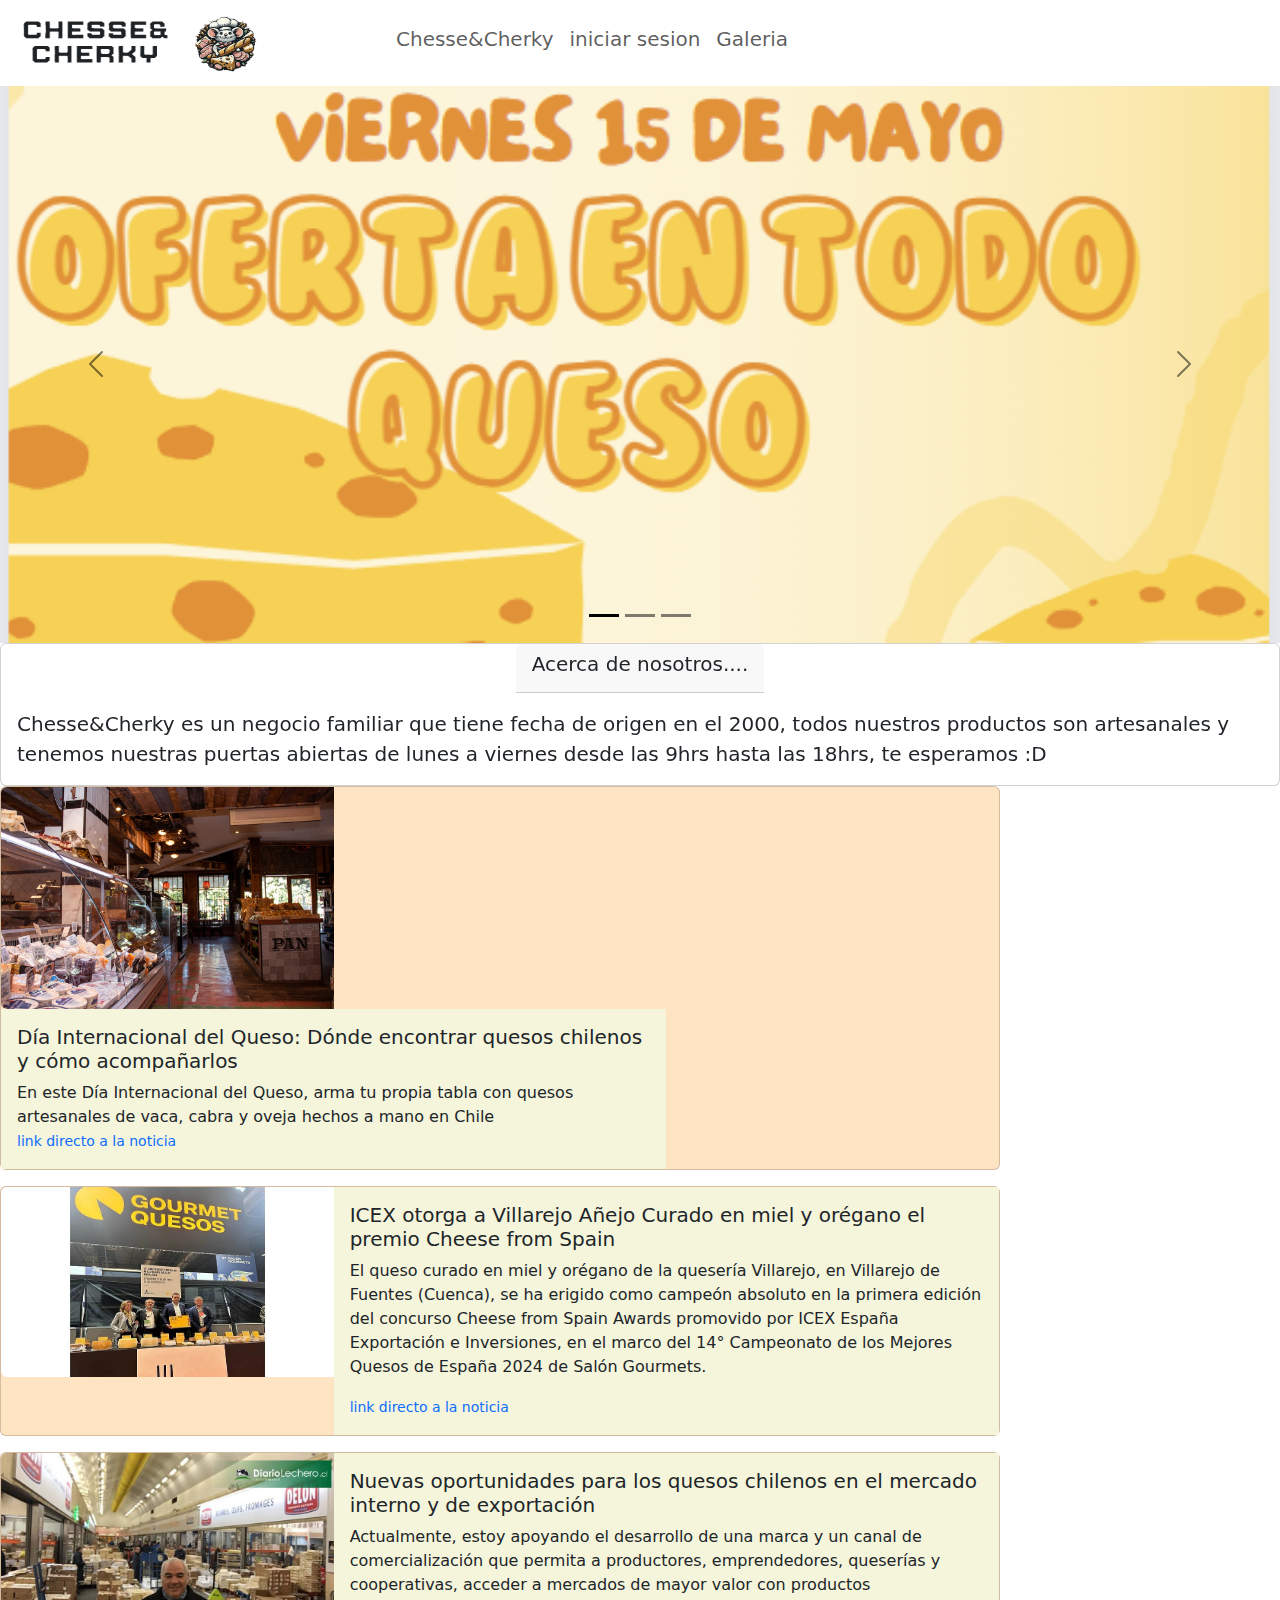
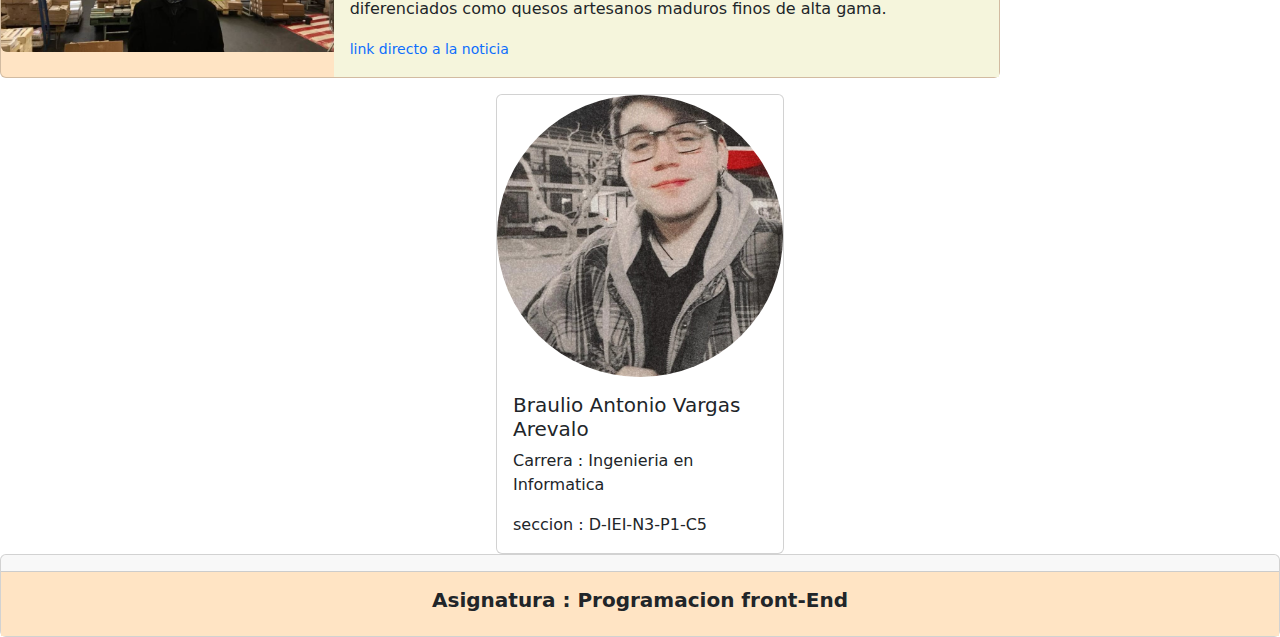
<file: Evaluacion N°2/index.html>
<!DOCTYPE html>
<html lang="en">
<head>
    <meta name="Author" content="Bvargas"/>
    <meta charset="UTF-8">
    <meta name="viewport" content="width=device-width, initial-scale=1.0">
    <title>Index</title>
    <link href="css/estilos.css" rel="stylesheet" type="text/css" />
    <link href="https://cdn.jsdelivr.net/npm/bootstrap@5.3.3/dist/css/bootstrap.min.css" rel="stylesheet" integrity="sha384-QWTKZyjpPEjISv5WaRU9OFeRpok6YctnYmDr5pNlyT2bRjXh0JMhjY6hW+ALEwIH" crossorigin="anonymous"/>
</head>
<body>

    <nav class="navbar navbar-expand-lg bg-white">
        <div class="container-fluid" style="background-image: url(https://i.pinimg.com/564x/f6/ec/a0/f6eca0effca03b180bb366d04205e067.jpg);">
        <a class="navbar-brand" href="index.html">
            <img src="imagenes/logo.png" width="360" height="60" alt="">
        </a>
        <button class="navbar-toggler" type="button" data-bs-toggle="collapse" data-bs-target="#navbarNavAltMarkup" aria-controls="navbarNavAltMarkup" aria-expanded="false" aria-label="Toggle navigation">
            <span class="navbar-toggler-icon"></span>
        </button>
        <div class="collapse navbar-collapse" id="navbarNavAltMarkup" >
            <div class="navbar-nav">
              <a class="nav-link text-center"><h5>Chesse&Cherky</h5></a>
              <a class="nav-link text-center" href="login.html"><h5>iniciar sesion </h5></a>
              <a class="nav-link text-center" href="galeria.html"><h5>Galeria</h5></a>
              <a>
            </div>
            

        </div>
        </div>
      </nav>
      <!-- primer carrusel publicidad -->


      <div id="carouselExampleDark" class="carousel carousel-dark slide" style=" height: 400px; height: 100%; ">
        <div class="carousel-indicators">
          <button type="button" data-bs-target="#carouselExampleDark" data-bs-slide-to="0" class="active" aria-current="true" aria-label="Slide 1"></button>
          <button type="button" data-bs-target="#carouselExampleDark" data-bs-slide-to="1" aria-label="Slide 2"></button>
          <button type="button" data-bs-target="#carouselExampleDark" data-bs-slide-to="2" aria-label="Slide 3"></button>
        </div>

        <div  id="textpub" class="carousel-inner">
          <div class="carousel-item active" data-bs-interval="10000">
            <img src="imagenes/publicada index.png" class="d-block w-100" alt=" imagen no encontrada ">
            <div class="carousel-caption d-none d-md-block" id="textcolor">
            </div>
          </div>

          <div class="carousel-item" data-bs-interval="2000" >
            <img src="imagenes/publicidad index 2.png" class="d-block w-100" alt="imagen no encontrada ">
            <div class="carousel-caption d-none d-md-block">
            </div>
          </div>
          <div class="carousel-item">
            <img src="imagenes/publicidad index3.png" class="d-block w-100" alt="imagen no encontrada ">
            <div class="carousel-caption d-none d-md-block">
            </div>
          </div>
        </div>

        <button class="carousel-control-prev" type="button" data-bs-target="#carouselExampleDark" data-bs-slide="prev">
          <span class="carousel-control-prev-icon" aria-hidden="true"></span>
          <span class="visually-hidden">Previous</span>
        </button>
        <button class="carousel-control-next" type="button" data-bs-target="#carouselExampleDark" data-bs-slide="next">
          <span class="carousel-control-next-icon" aria-hidden="true"></span>
          <span class="visually-hidden">Next</span>
        </button>
      </div>

      <!-- ACERCA DE !!!!!!!!!!! -->

      <div class="card" style="background-image: url(https://i.pinimg.com/564x/96/4c/5c/964c5c70df362cf1033d52f0bc15d3cf.jpg);">
        <div class="card-header" style="margin: 0 auto;">
          <h5> Acerca de nosotros.... </h5>
        </div>
        <div class="card-body" style="margin: 0 auto;">
          <blockquote class="blockquote mb-0">
            <p>Chesse&Cherky es un negocio familiar que tiene fecha de origen en el 2000, todos nuestros productos son artesanales y tenemos nuestras puertas abiertas de lunes a viernes desde las 9hrs hasta las 18hrs, te esperamos :D </p>
          </blockquote>
        </div>
      </div>





      <main>

      <!-- Noticias -->

      
        <div class="card mb-3" style="max-width: 1000px; background-color: bisque;">
          <div class="row g-0">
            <div class="col-md-4">
              <img src="imagenes/noticia 1.jpg" class="img-fluid rounded-start" alt="image no encontrada">
            </div> 
            <div class="col-md-8">
              <div class="card-body" style="background-color: beige;" >
                <h5 class="card-title">Día Internacional del Queso: Dónde encontrar quesos chilenos y cómo acompañarlos</h5>
                <p class="card-text">En este Día Internacional del Queso, arma tu propia tabla con quesos artesanales de vaca, cabra y oveja hechos a mano en Chile</p>
                <a class="card-text" style="text-decoration: none;" href="https://www.interempresas.net/Alimentaria/Articulos/560748-ICEX-otorga-a-Villarejo-Anejo-Curado-en-miel-y-oregano-el-premio-Cheese-from-Spain.html"><small>link directo a la noticia</small></a>
              </div>
            </div>
          </div>
        </div>


  
        <div class="card mb-3" style="max-width: 1000px; background-color: bisque;">
          <div class="row g-0">
            <div class="col-md-4">
              <img src="imagenes/noticia 2.jpg" class="img-fluid rounded-start" alt="  image no encontrada " >
            </div>
            <div class="col-md-8">
              <div class="card-body" style="background-color: beige;" >
                <h5 class="card-title">ICEX otorga a Villarejo Añejo Curado en miel y orégano el premio Cheese from Spain</h5>
                <p class="card-text">El queso curado en miel y orégano de la quesería Villarejo, en Villarejo de Fuentes (Cuenca), se ha erigido como campeón absoluto en la primera edición del concurso Cheese from Spain Awards promovido por ICEX España Exportación e Inversiones, en el marco del 14° Campeonato de los Mejores Quesos de España 2024 de Salón Gourmets.</p>
                <a class="card-text" style="text-decoration: none;" href="https://www.interempresas.net/Alimentaria/Articulos/560748-ICEX-otorga-a-Villarejo-Anejo-Curado-en-miel-y-oregano-el-premio-Cheese-from-Spain.html"><small>link directo a la noticia</small></a>
              </div>
            </div>
          </div>
        </div>

        
  
        <div class="card mb-3" style="max-width: 1000px; background-color: bisque;"> 
          <div class="row g-0">
            <div class="col-md-4">
              <img src="imagenes/noticia 3.jpg" class="img-fluid rounded-start" alt="  image no encontrada ">
            </div>
            <div class="col-md-8">
              <div class="card-body" style="background-color: beige;" >
                <h5 class="card-title">Nuevas oportunidades para los quesos chilenos en el mercado interno y de exportación</h5>
                <p class="card-text">Actualmente, estoy apoyando el desarrollo de una marca y un canal de comercialización que permita a productores, emprendedores, queserías y cooperativas, acceder a mercados de mayor valor con productos diferenciados como quesos artesanos maduros finos de alta gama.</p>
                <a class="card-text" style="text-decoration: none;" href="https://www.diariolechero.cl/noticia/columna-de-opinion/2021/04/nuevas-oportunidades-para-los-quesos-chilenos-en-el-mercado-interno-y-de-exportacion"><small> link directo a la noticia </small></a>
              </div>
            </div>
          </div>
        </div>
  
  <!-- Logo de alumno -->
  
  
  <div class="card" style="width: 18rem; margin: 0 auto;  background-image: url(https://i.pinimg.com/474x/33/2a/0e/332a0e270be5d5681c24da1599434177.jpg);">
      <img src="imagenes/WhatsApp Image 2024-04-12 at 00.30.12.jpeg" class="card-img-top" alt=" image no encontrada" style="width: 100%; height: auto; display: block; border-radius: 50%;"
      >
      <div class="card-body">
        <h5 class="card-title"> Braulio Antonio Vargas Arevalo </h5>
        <p class="card-text">  Carrera : Ingenieria en Informatica</p>
        <p class="card-text">seccion : D-IEI-N3-P1-C5 </p>
  
      </div>
    </div>







      </main>

<footer>
    <!-- Footer -->
<div class="card">
    <div class="card-header">
    </div>
    <div class="card-body" style="background-color: bisque;">
      <h5 class="card-title"><strong>Asignatura : Programacion front-End</strong></h5>
    </div>
  </div>

</footer>








<!--- NO TOCAR !!!!-->
<script src="https://cdn.jsdelivr.net/npm/bootstrap@5.3.3/dist/js/bootstrap.bundle.min.js" integrity="sha384-YvpcrYf0tY3lHB60NNkmXc5s9fDVZLESaAA55NDzOxhy9GkcIdslK1eN7N6jIeHz" crossorigin="anonymous"></script>    
</body>
</html>
</file>
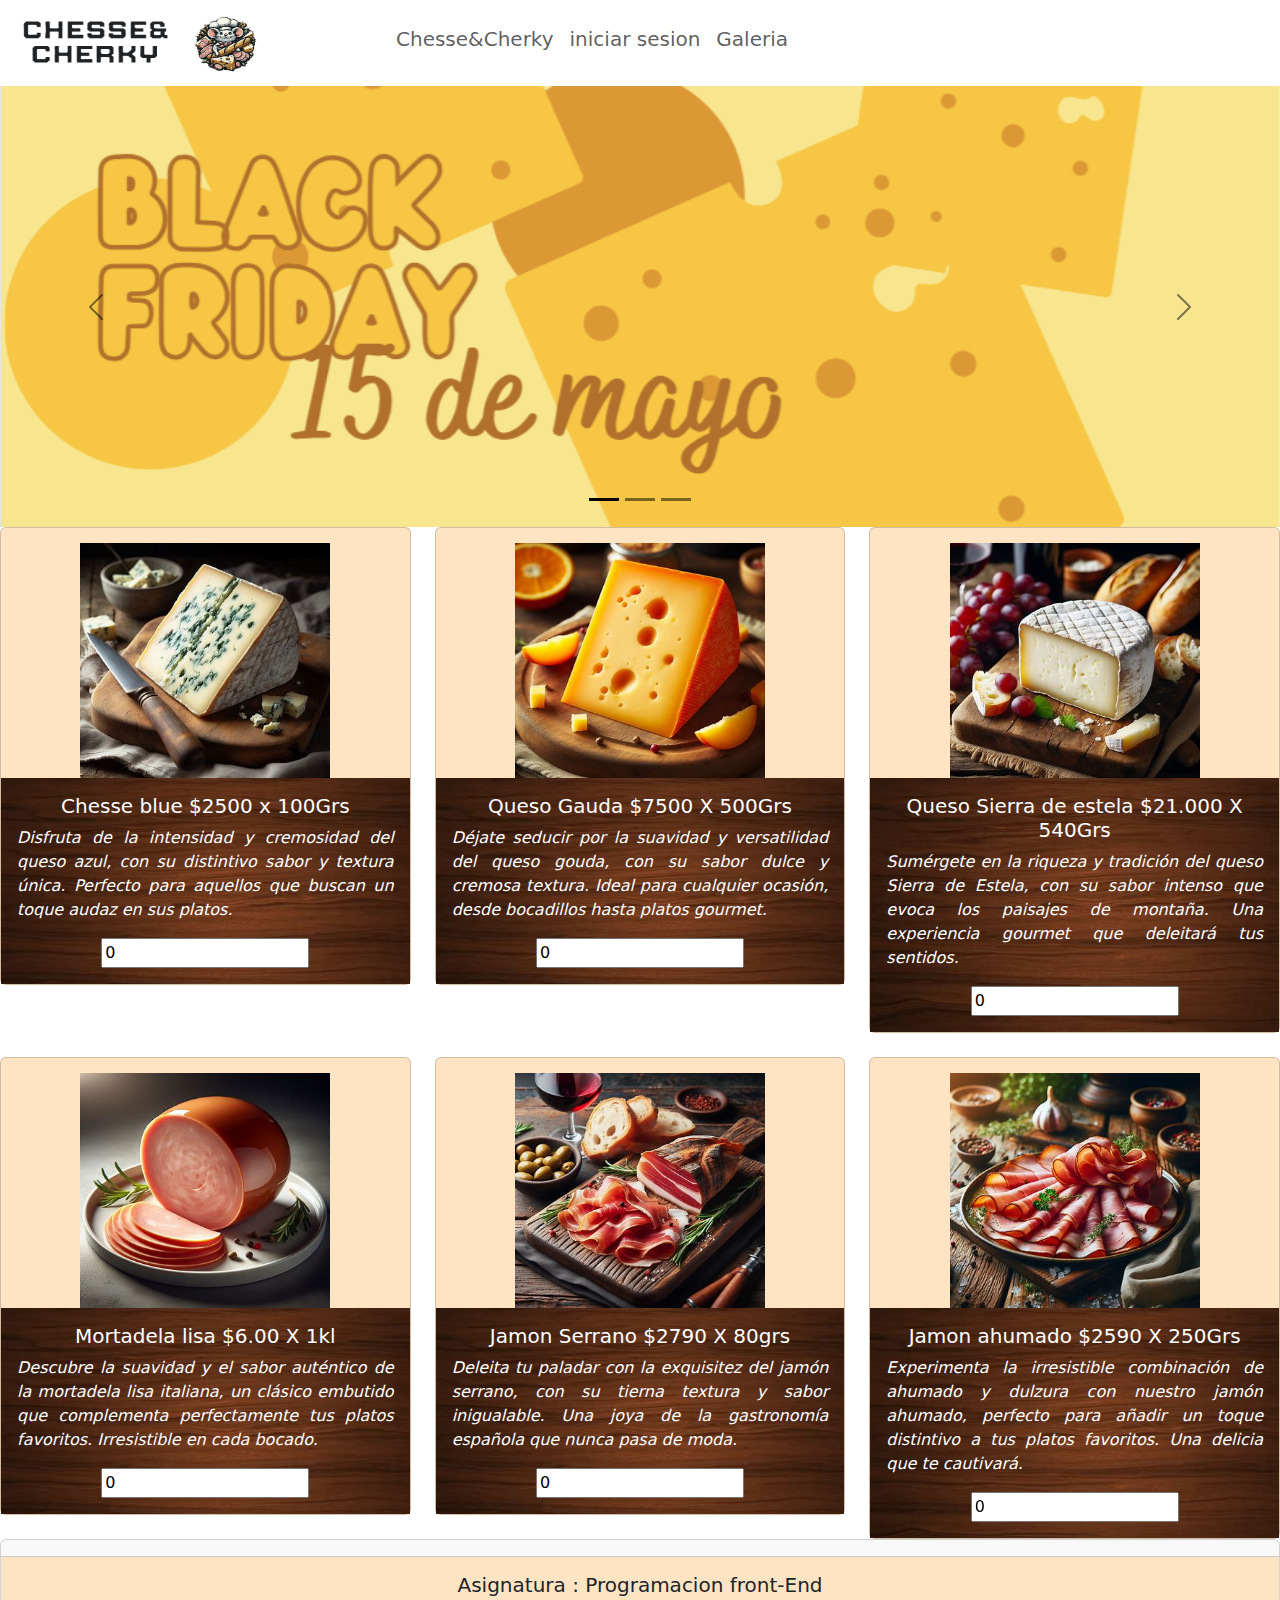
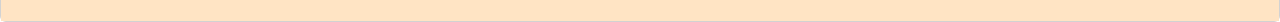
<file: Evaluacion N°2/galeria.html>
<!DOCTYPE html>
<html lang="en">
<head>
    <meta name="Author" content="Bvargas"/>
    <meta charset="UTF-8">
    <meta name="viewport" content="width=device-width, initial-scale=1.0">
    <title>Galeria</title>
    <link href="css/estilos.css" rel="stylesheet" type="text/css" />
    <link href="https://cdn.jsdelivr.net/npm/bootstrap@5.3.3/dist/css/bootstrap.min.css" rel="stylesheet" integrity="sha384-QWTKZyjpPEjISv5WaRU9OFeRpok6YctnYmDr5pNlyT2bRjXh0JMhjY6hW+ALEwIH" crossorigin="anonymous"/>
</head>
<body>

    <nav class="navbar navbar-expand-lg bg-white">
        <div class="container-fluid" style="background-image: url(https://i.pinimg.com/564x/f6/ec/a0/f6eca0effca03b180bb366d04205e067.jpg);">
        <a class="navbar-brand" href="index.html">
            <img src="imagenes/logo.png" width="360" height="60" alt=" imagen no encontrada">
        </a>
        <button class="navbar-toggler" type="button" data-bs-toggle="collapse" data-bs-target="#navbarNavAltMarkup" aria-controls="navbarNavAltMarkup" aria-expanded="false" aria-label="Toggle navigation">
            <span class="navbar-toggler-icon"></span>
        </button>
        <div class="collapse navbar-collapse" id="navbarNavAltMarkup">
            <div class="navbar-nav">
              <a class="nav-link text-center"><h5>Chesse&Cherky</h5></a>
              <a class="nav-link text-center" href="login.html"><h5>iniciar sesion </h5></a>
              <a class="nav-link text-center" href="galeria.html"><h5>Galeria</h5></a>
            </div>
            

        </div>
        </div>
      </nav>
                      <!-- publicidad -->


                      <div id="carouselExampleDark" class="carousel carousel-dark slide" style=" height: 400px; height: 100%; ">
                        <div class="carousel-indicators">
                          <button type="button" data-bs-target="#carouselExampleDark" data-bs-slide-to="0" class="active" aria-current="true" aria-label="Slide 1"></button>
                          <button type="button" data-bs-target="#carouselExampleDark" data-bs-slide-to="1" aria-label="Slide 2"></button>
                          <button type="button" data-bs-target="#carouselExampleDark" data-bs-slide-to="2" aria-label="Slide 3"></button>
                        </div>
                
                        <div  id="textpub" class="carousel-inner">
                          <div class="carousel-item active" data-bs-interval="10000">
                            <img src="imagenes/bannergaleria1.png" class="d-block w-100" alt="...">
                            <div class="carousel-caption d-none d-md-block">
                            </div>
                          </div>
                
                          <div class="carousel-item" data-bs-interval="2000">
                            <img src="imagenes/bannergaleria2.png" class="d-block w-100" alt="...">
                            <div class="carousel-caption d-none d-md-block">
                            </div>
                          </div>
                          <div class="carousel-item">
                            <img src="imagenes/bannergaleria3.png" class="d-block w-100" alt="...">
                            <div class="carousel-caption d-none d-md-block">
                            </div>
                          </div>
                        </div>
                
                        <button class="carousel-control-prev" type="button" data-bs-target="#carouselExampleDark" data-bs-slide="prev">
                          <span class="carousel-control-prev-icon" aria-hidden="true"></span>
                          <span class="visually-hidden">Previous</span>
                        </button>
                        <button class="carousel-control-next" type="button" data-bs-target="#carouselExampleDark" data-bs-slide="next">
                          <span class="carousel-control-next-icon" aria-hidden="true"></span>
                          <span class="visually-hidden">Next</span>
                        </button>
                      </div>



      <main  id="menugaleria"  style="text-align: center;">

        <div class="row row-cols-1 row-cols-md-3 g-4">

            <div class="col">
              <div class="card" style=" background-color: bisque;">
                <img src="imagenes/chesee blue.jpg" class="card-img-top" alt=" imagen no encontrada ">
                <div  id="cuerpologin" class="card-body">
                  <h5 class="card-title" style="color: white;" >Chesse blue $2500 x 100Grs</h5>
                  <p class="card-text"> Disfruta de la intensidad y cremosidad del queso azul, con su distintivo sabor y textura única. Perfecto para aquellos que buscan un toque audaz en sus platos.</p>
                  <input type="number" id="cantidad" name="cantidad" min="0" value="0" class="cantidad-input">
                </div>
              </div>
            </div>



            <div class="col">
              <div class="card" style=" background-color: bisque;" >
                <img src="imagenes/gauda.jpg" class="card-img-top" alt="  imagen no encontrada  ">
                <div id="cuerpologin" class="card-body">
                  <h5 class="card-title" style="color: white;">Queso Gauda $7500 X 500Grs</h5>
                  <p class="card-text"> Déjate seducir por la suavidad y versatilidad del queso gouda, con su sabor dulce y cremosa textura. Ideal para cualquier ocasión, desde bocadillos hasta platos gourmet.</p>
                  <input type="number" id="cantidad" name="cantidad" min="0" value="0" class="cantidad-input">
                </div>
              </div>
            </div>



            <div class="col">
              <div class="card" style=" background-color: bisque;">
                <img src="imagenes/sierra de estrela.jpg" class="card-img-top" alt=" imagen no encontrada">
                <div id="cuerpologin" class="card-body">
                  <h5 class="card-title" style="color: white;"> Queso Sierra de estela $21.000 X 540Grs</h5>
                  <p class="card-text">Sumérgete en la riqueza y tradición del queso Sierra de Estela, con su sabor intenso que evoca los paisajes de montaña. Una experiencia gourmet que deleitará tus sentidos.</p>
                  <input type="number" id="cantidad" name="cantidad" min="0" value="0" class="cantidad-input">
                </div>
              </div>
            </div>



            <div class="col">
              <div class="card" style=" background-color: bisque;">
                <img src="imagenes/lisa.jpg" class="card-img-top" alt="  imagen no encontrada  ">
                <div id="cuerpologin" class="card-body">
                  <h5 class="card-title" style="color: white;">Mortadela lisa $6.00 X 1kl</h5>
                  <p class="card-text">Descubre la suavidad y el sabor auténtico de la mortadela lisa italiana, un clásico embutido que complementa perfectamente tus platos favoritos. Irresistible en cada bocado.</p>
                  <input type="number" id="cantidad" name="cantidad" min="0" value="0" class="cantidad-input">
                </div>
              </div>
            </div>



            <div class="col" >
                <div class="card" style=" background-color: bisque;" >
                  <img src="imagenes/serrano.jpg" class="card-img-top" alt=" imagen no encontrada">
                  <div id="cuerpologin" class="card-body">
                    <h5 class="card-title" style="color: white;">Jamon Serrano $2790 X 80grs</h5>
                    <p class="card-text">Deleita tu paladar con la exquisitez del jamón serrano, con su tierna textura y sabor inigualable. Una joya de la gastronomía española que nunca pasa de moda.</p>
                    <input type="number" id="cantidad" name="cantidad" min="0" value="0" class="cantidad-input">
                </div>
                </div>
              </div>


              
              <div class="col">
                <div class="card" style=" background-color: bisque;">
                  <img  id="imgxd"  src="imagenes/ahumado.jpg" class="card-img-top" alt="  imagen no encontrada  ">
                  <div id="cuerpologin" class="card-body">
                    <h5 class="card-title" style="color: white;">Jamon ahumado $2590 X 250Grs </h5>
                    <p class="card-text">Experimenta la irresistible combinación de ahumado y dulzura con nuestro jamón ahumado, perfecto para añadir un toque distintivo a tus platos favoritos. Una delicia que te cautivará.</p>
                    <input type="number" id="cantidad" name="cantidad" min="0" value="0" class="cantidad-input">
                </div>
                </div>
              </div>

        </div>






      



        
      </main>

      <footer>
        <!-- Footer -->

        <div class="card">
          <div class="card-header">
          </div>
          <div class="card-body" style="background-color: bisque;">
            <h5 class="card-title">Asignatura : Programacion front-End</h5>
          </div>
        </div>
          
    </footer>










<!--- NO TOCAR !!!!-->
<script src="https://cdn.jsdelivr.net/npm/bootstrap@5.3.3/dist/js/bootstrap.bundle.min.js" integrity="sha384-YvpcrYf0tY3lHB60NNkmXc5s9fDVZLESaAA55NDzOxhy9GkcIdslK1eN7N6jIeHz" crossorigin="anonymous"></script>    
</body>
</html>
</file>
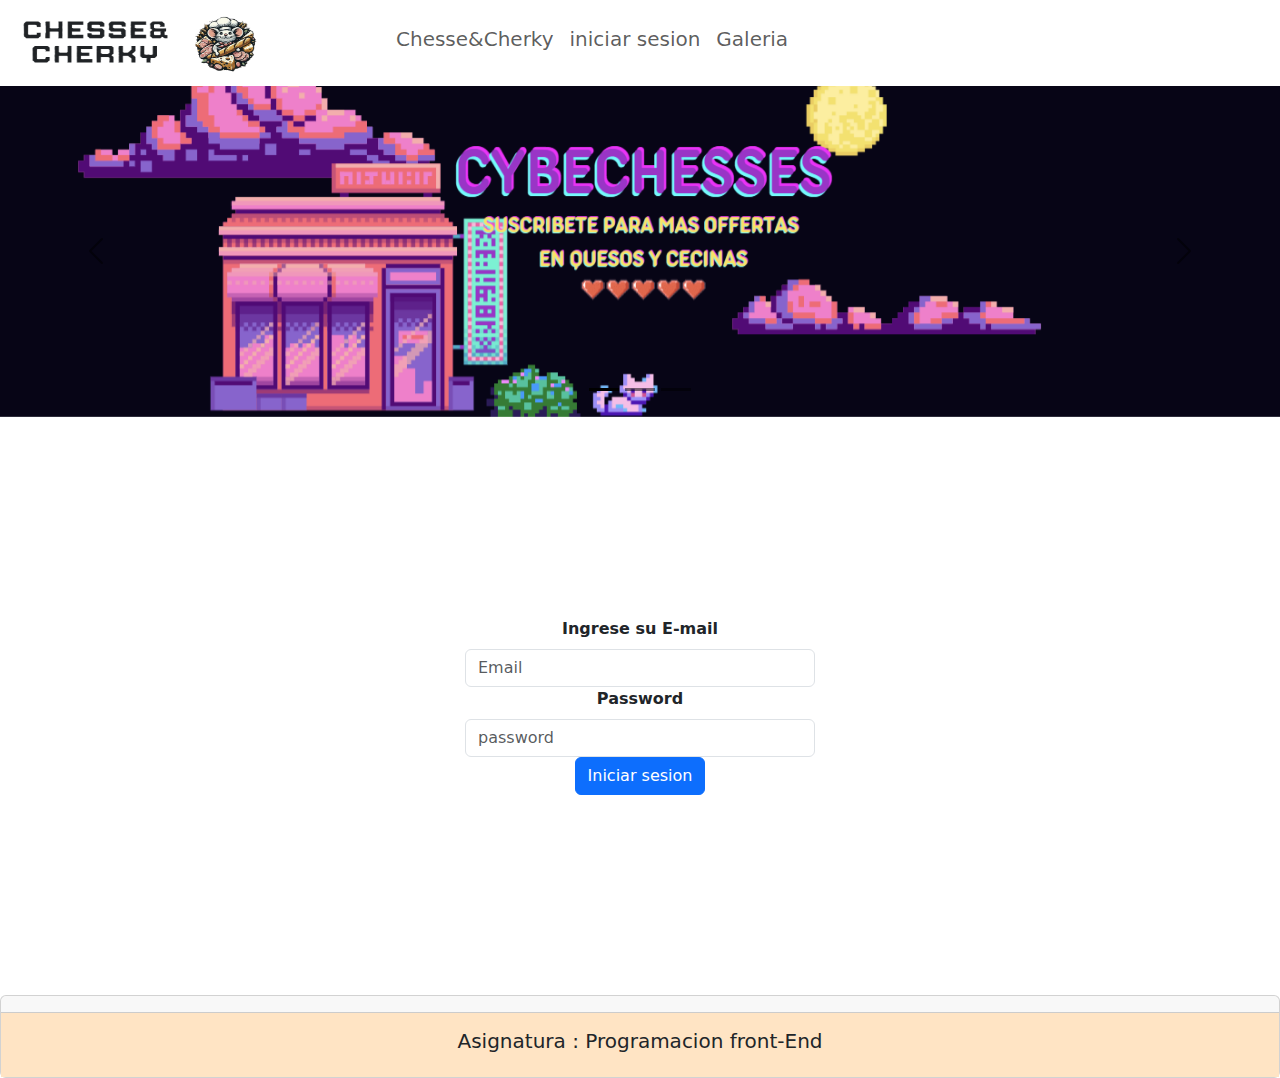
<file: Evaluacion N°2/login.html>
<!DOCTYPE html>
<html lang="en">
<head>
    <meta name="Author" content="Bvargas"/>
    <meta charset="UTF-8">
    <meta name="viewport" content="width=device-width, initial-scale=1.0">
    <title>login</title>
    <link href="css/estilos.css" rel="stylesheet" type="text/css" />
    <link href="https://cdn.jsdelivr.net/npm/bootstrap@5.3.3/dist/css/bootstrap.min.css" rel="stylesheet" integrity="sha384-QWTKZyjpPEjISv5WaRU9OFeRpok6YctnYmDr5pNlyT2bRjXh0JMhjY6hW+ALEwIH" crossorigin="anonymous"/>
</head>
<body>

    <nav class="navbar navbar-expand-lg bg-white">
        <div class="container-fluid" style="background-image: url(https://i.pinimg.com/564x/f6/ec/a0/f6eca0effca03b180bb366d04205e067.jpg);">
        <a class="navbar-brand" href="index.html">
            <img src="imagenes/logo.png" width="360" height="60" alt="">
        </a>
        <button class="navbar-toggler" type="button" data-bs-toggle="collapse" data-bs-target="#navbarNavAltMarkup" aria-controls="navbarNavAltMarkup" aria-expanded="false" aria-label="Toggle navigation">
            <span class="navbar-toggler-icon"></span>
        </button>
        <div class="collapse navbar-collapse" id="navbarNavAltMarkup">
            <div class="navbar-nav">
              <a class="nav-link text-center"><h5>Chesse&Cherky</h5></a>
              <a class="nav-link text-center" href="login.html"><h5>iniciar sesion </h5></a>
              <a class="nav-link text-center" href="galeria.html"><h5>Galeria</h5></a>
            </div>
            

        </div>
        </div>
      </nav>



              <!-- publicidad -->


              <div id="carouselExampleDark" class="carousel carousel-dark slide" style=" height: 400px; margin: 0%; height: 100%; ">
                <div class="carousel-indicators">
                  <button type="button" data-bs-target="#carouselExampleDark" data-bs-slide-to="0" class="active" aria-current="true" aria-label="Slide 1"></button>
                  <button type="button" data-bs-target="#carouselExampleDark" data-bs-slide-to="1" aria-label="Slide 2"></button>
                  <button type="button" data-bs-target="#carouselExampleDark" data-bs-slide-to="2" aria-label="Slide 3"></button>
                </div>
        
                <div  id="textpub" class="carousel-inner">
                  <div class="carousel-item active" data-bs-interval="10000">
                    <img src="imagenes/bannerlogin1.png" class="d-block w-100" alt=" imagen no encontrada ">
                    <div class="carousel-caption d-none d-md-block">
                    </div>
                  </div>
        
                  <div class="carousel-item" data-bs-interval="2000">
                    <img src="imagenes/bannerlogin2.png" class="d-block w-100" alt="imagen no encontrada">
                    <div class="carousel-caption d-none d-md-block">
                    </div>
                  </div>
                  <div class="carousel-item">
                    <img src="imagenes/bannerlogin3.png" class="d-block w-100" alt="imagen no encontrada">
                    <div class="carousel-caption d-none d-md-block">
                    </div>
                  </div>
                </div>
        
                <button class="carousel-control-prev" type="button" data-bs-target="#carouselExampleDark" data-bs-slide="prev">
                  <span class="carousel-control-prev-icon" aria-hidden="true"></span>
                  <span class="visually-hidden">Previous</span>
                </button>
                <button class="carousel-control-next" type="button" data-bs-target="#carouselExampleDark" data-bs-slide="next">
                  <span class="carousel-control-next-icon" aria-hidden="true"></span>
                  <span class="visually-hidden">Next</span>
                </button>
              </div>
    
      <main>


        <!-- modificar login  -->
        
        <div id="login" style="text-align: center;"> 
            <form >
                  <label for="exampleInputEmail1" class="form-label" style="background-color: white;"><strong> Ingrese su E-mail</strong> </label>
                  <input type="email" class="form-control" id="exampleInputEmail1" aria-describedby="emailHelp" style="width: 350px; margin: 0 auto;" placeholder="Email" required>
                
                  <label for="exampleInputPassword1" class="form-label" style="background-color: white;"><strong>Password</strong></label>
                  <input type="password" class="form-control" id="exampleInputPassword1" style="width: 350px; margin: 0 auto;" placeholder="password" required> 
            
            
                  <!-- seguir modificando el boton -->
                <button type="submit" class="btn btn-primary" style="padding: 0% auto;">Iniciar sesion </button>
              </form>
        </div>









        
      </main>

      <footer>
        <!-- Footer -->
        <div class="card">
          <div class="card-header">
          </div>
          <div class="card-body" style="background-color: bisque;">
            <h5 class="card-title">Asignatura : Programacion front-End</h5>
          </div>
        </div>
          
    </footer>








<!--- NO TOCAR !!!!-->
<script src="https://cdn.jsdelivr.net/npm/bootstrap@5.3.3/dist/js/bootstrap.bundle.min.js" integrity="sha384-YvpcrYf0tY3lHB60NNkmXc5s9fDVZLESaAA55NDzOxhy9GkcIdslK1eN7N6jIeHz" crossorigin="anonymous"></script>    
</body>
</html>
</file>
<file: Evaluacion N°2/css/estilos.css>
#login{
    margin-top: 100px;
    padding-bottom: 100px;
    padding-top: 100px;
    background-image: url( https://www.bing.com/images/blob?bcid=TuUswwvq4.oGem4xD.LY86NvFyVc.....4I);
    margin-left: 100px;
    margin-right: 100px;
    margin-bottom: 100px;
    background-size: cover; 
    background-position: center; 
    background-repeat: no-repeat; 
    
}

footer{
    text-align: center;
}

#menugaleria img{
width: 250px;
height: 250px;
margin: 0% auto;
padding-top: 15px;
}

#menugaleria p {
    text-align: justify;
    font-style: italic;
    color: white;
}

#cuerpologin{
background-image: url( [data-uri]);
}


body{
background-image: url(https://i.pinimg.com/474x/91/5a/ab/915aab504fb0c0e0a2dfaa53390bfbdf.jpg);
    background-size: cover; 
    background-position: center; 
    background-repeat: no-repeat; 
}


.card-text small{
    text-decoration: none;
    

}
@media screen and (max-width: 835px){

    #login{
        width: 100%;
        height: 100%;
    }






}
</file>
